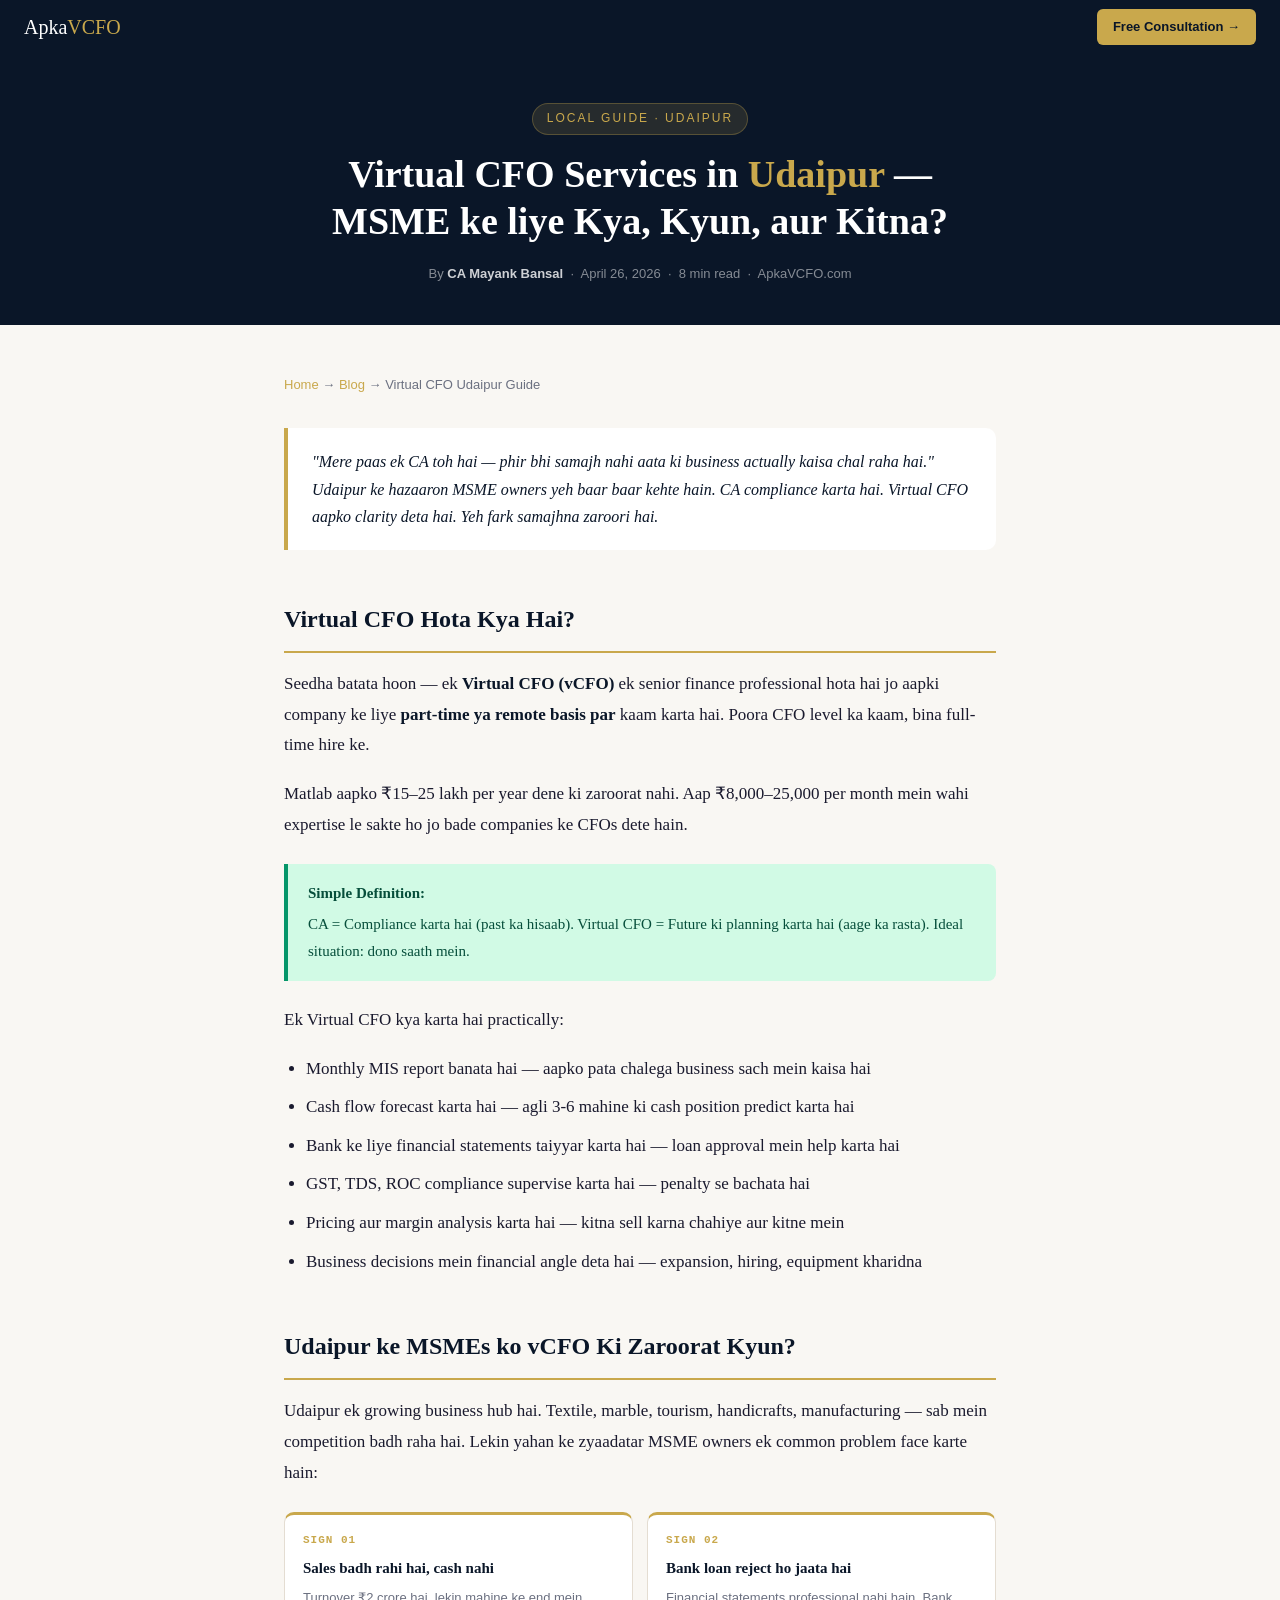
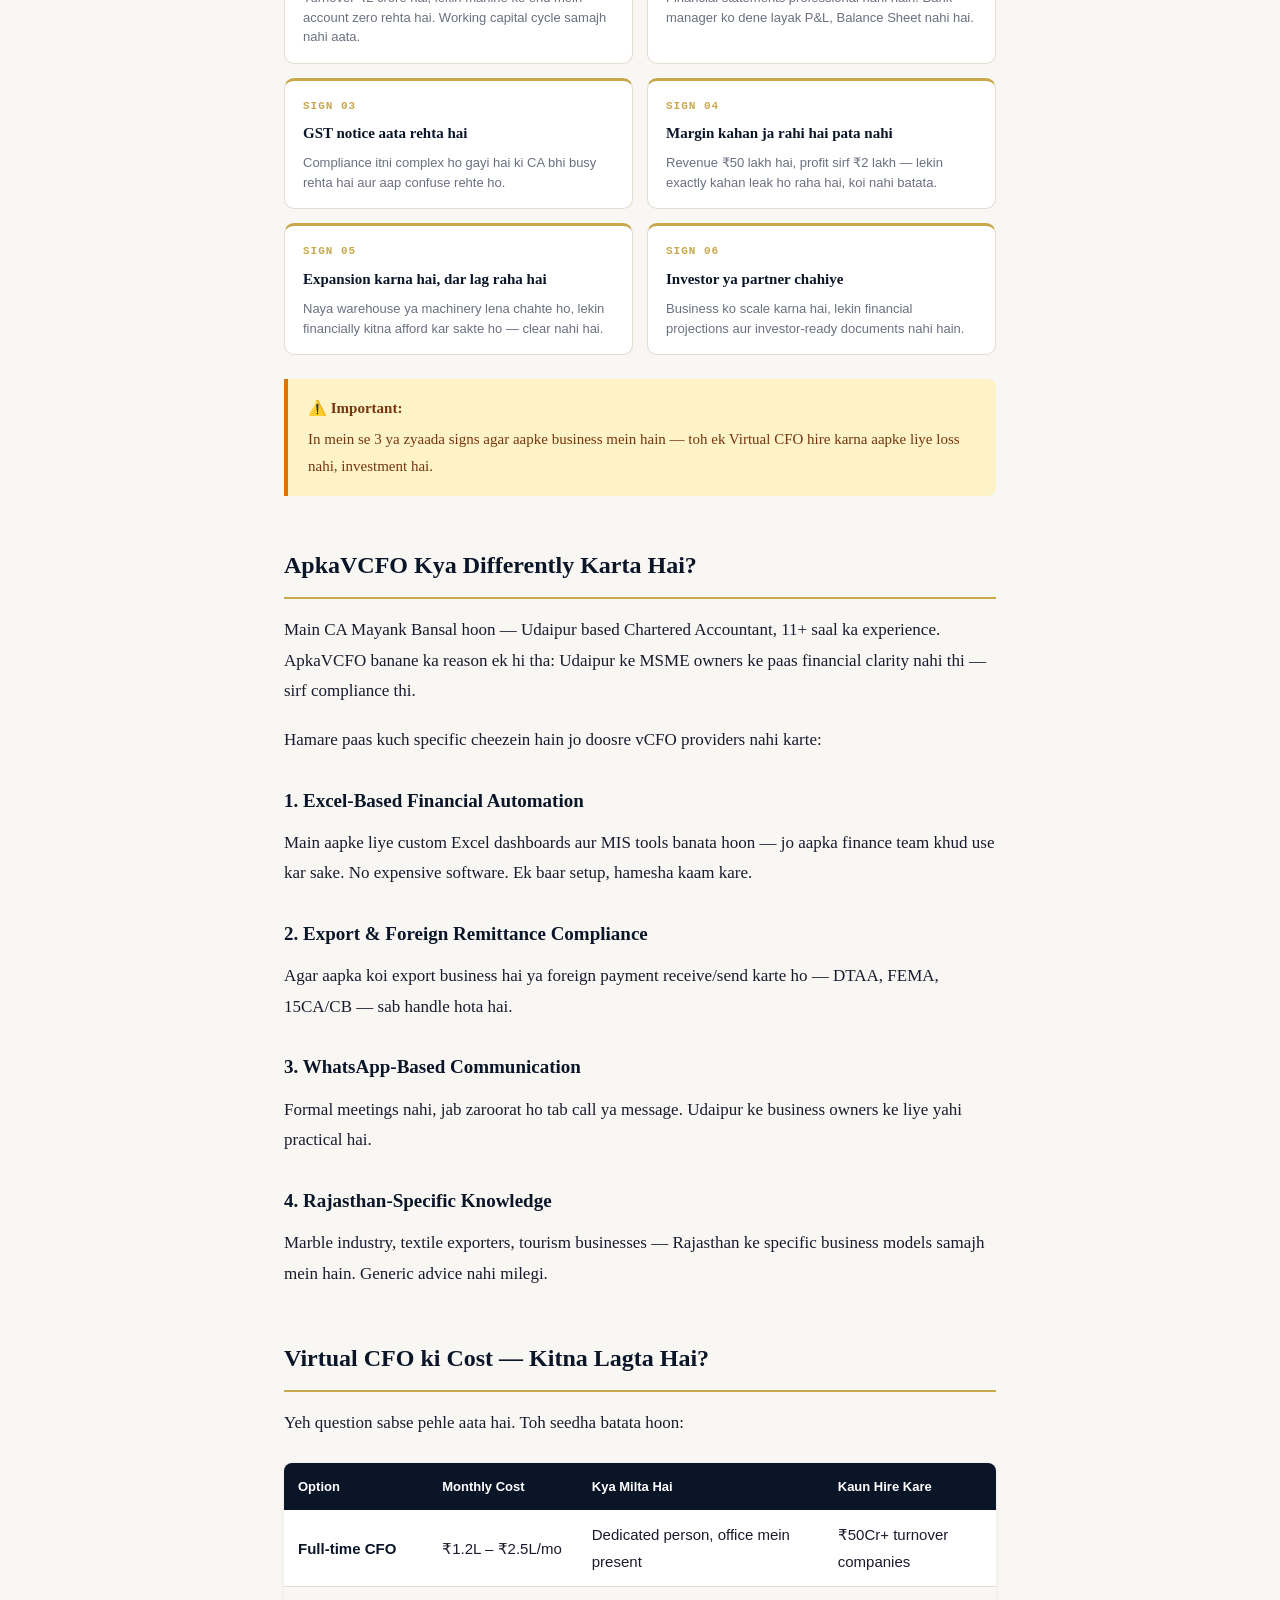
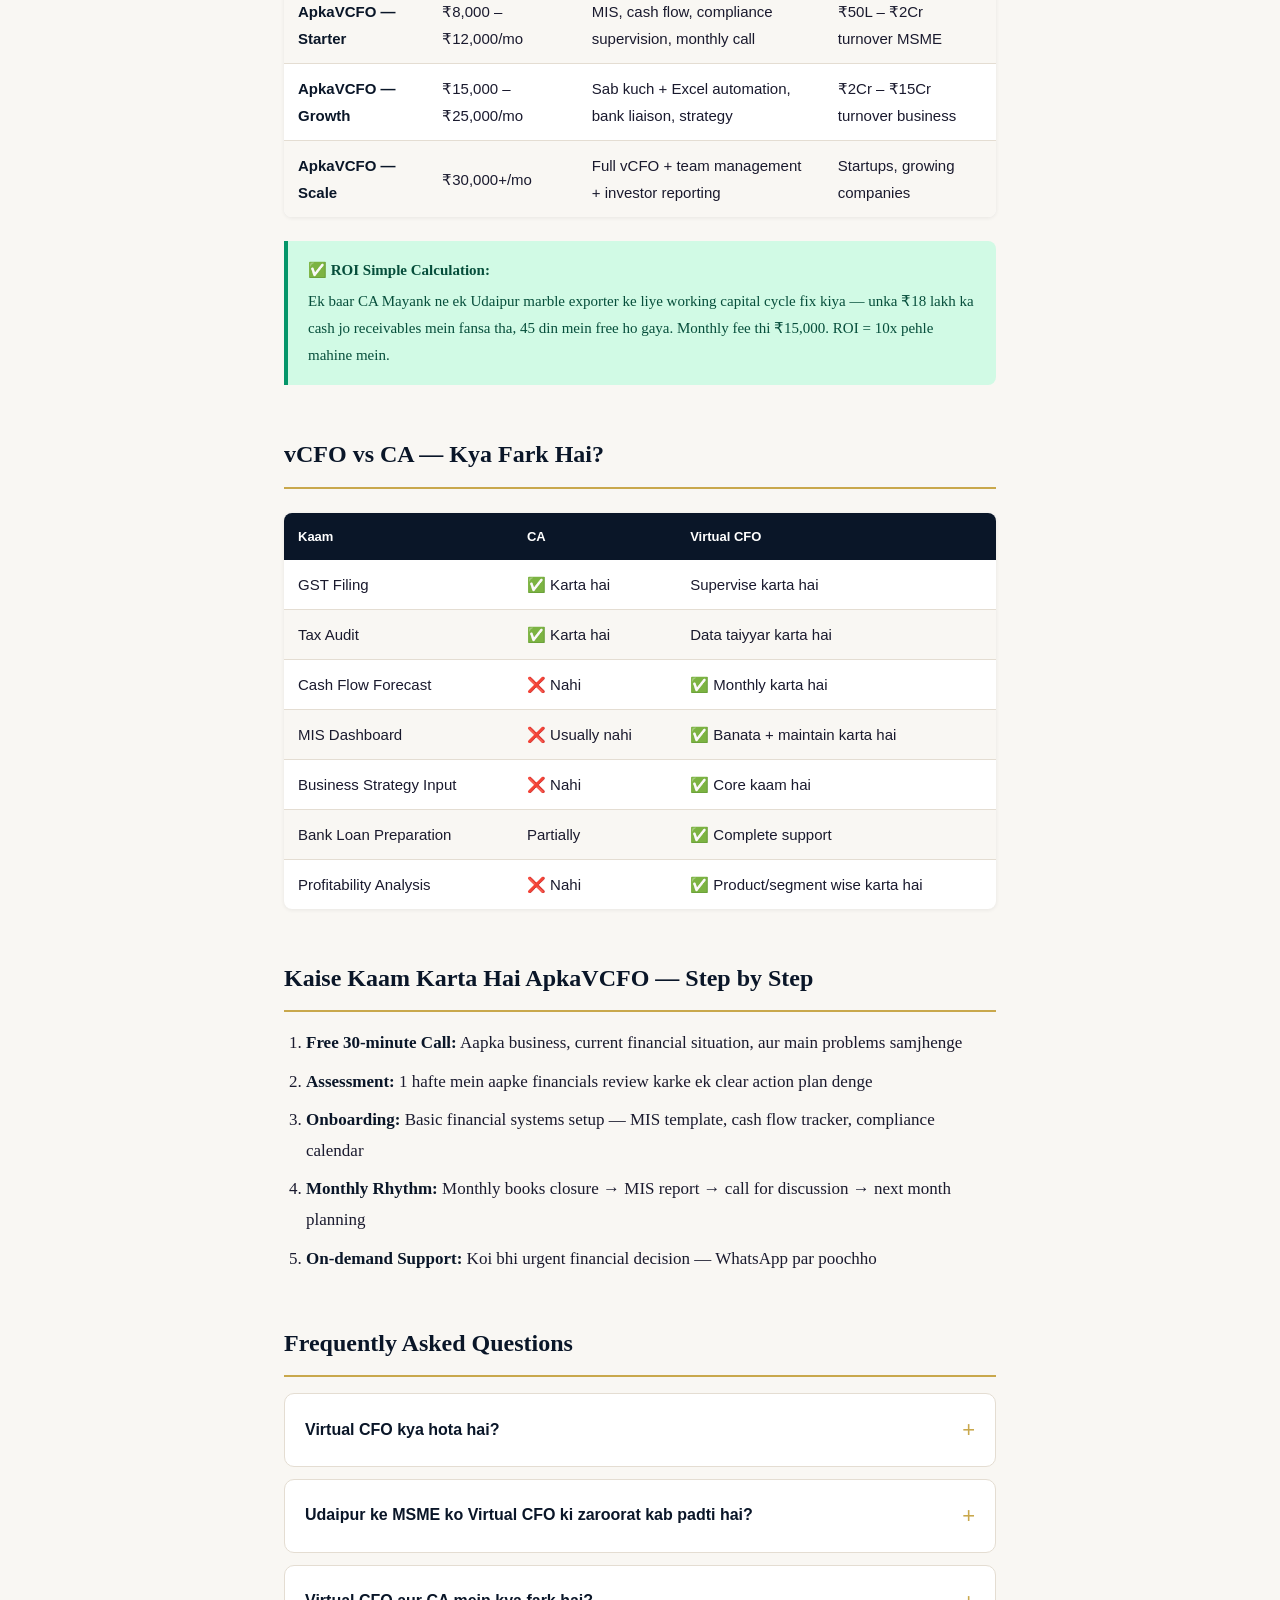
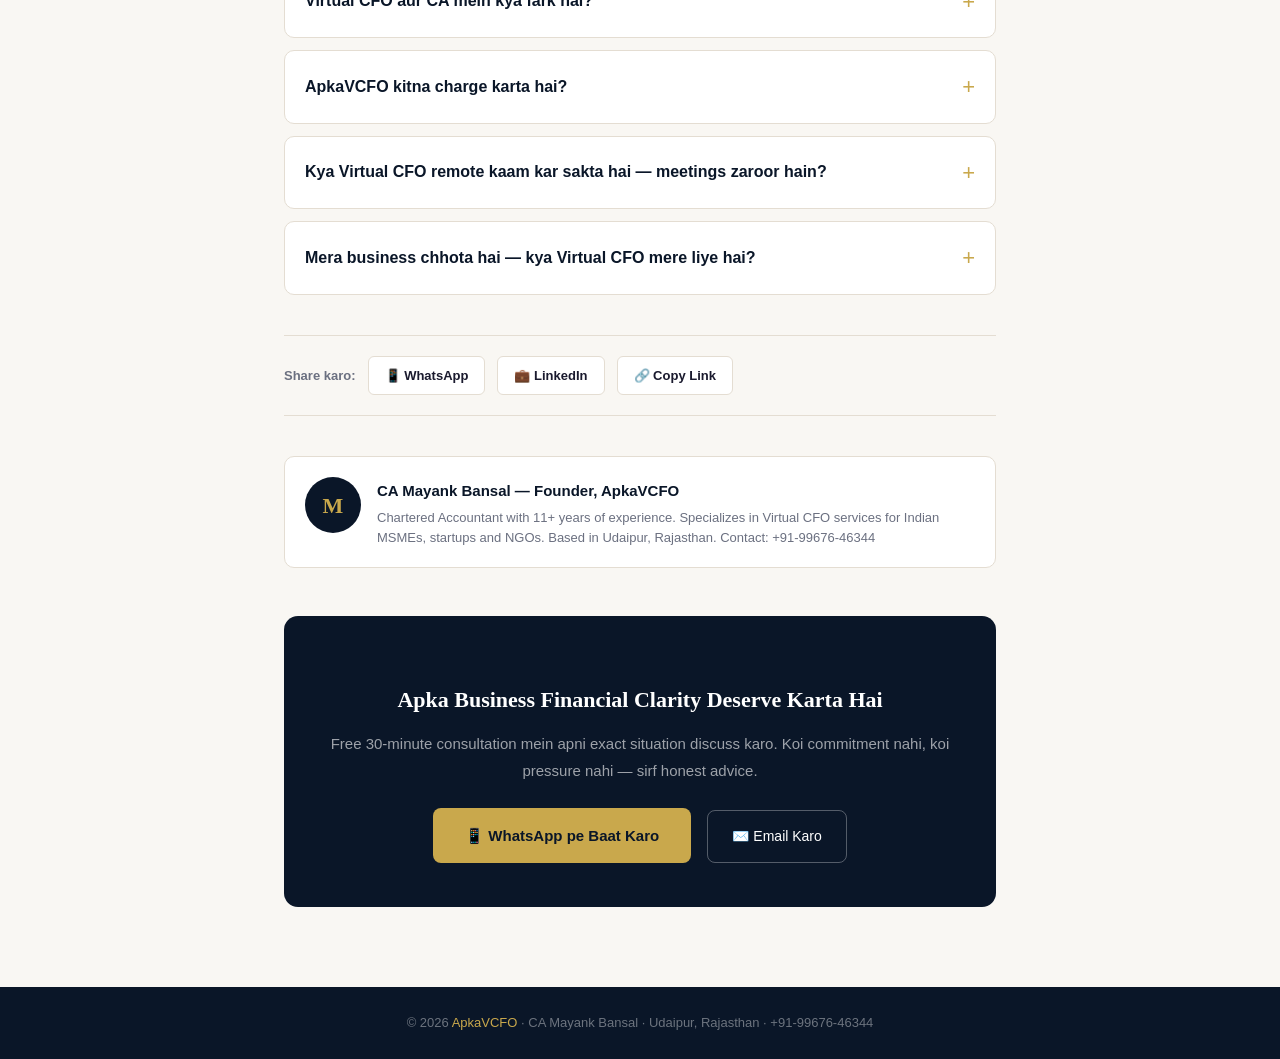
<file: public/apkavcfo-blog-virtual-cfo-udaipur.html>
<!DOCTYPE html>
<html lang="en">
<head>
  <meta charset="UTF-8" />
  <meta name="viewport" content="width=device-width, initial-scale=1.0" />
  <title>Virtual CFO Services in Udaipur — MSME ke liye Kya, Kyun, Kitna? | ApkaVCFO</title>
  <meta name="description" content="Udaipur ke MSMEs ke liye Virtual CFO kya hota hai, kyun zaroori hai, aur kitna kharcha aata hai — CA Mayank Bansal dwara samjhaya gaya simple language mein. Free consultation available." />
  <meta name="keywords" content="virtual CFO Udaipur, vCFO Rajasthan, CA Udaipur, virtual CFO MSME India, outsourced CFO Udaipur, ApkaVCFO" />
  <meta name="author" content="CA Mayank Bansal" />
  <link rel="canonical" href="https://www.apkavcfo.com/blog/virtual-cfo-udaipur-msme-guide" />

  <!-- Open Graph -->
  <meta property="og:title" content="Virtual CFO Udaipur — MSME ke liye Complete Guide | ApkaVCFO" />
  <meta property="og:description" content="CA Mayank Bansal explain karte hain Virtual CFO kya hota hai, Udaipur MSMEs ko kab chahiye, aur kitna cost aata hai." />
  <meta property="og:type" content="article" />
  <meta property="og:url" content="https://www.apkavcfo.com/blog/virtual-cfo-udaipur-msme-guide" />

  <!-- Article Schema -->
  <script type="application/ld+json">
  {
    "@context": "https://schema.org",
    "@type": "BlogPosting",
    "headline": "Virtual CFO Services in Udaipur — MSME ke liye Kya, Kyun, Kitna?",
    "description": "Udaipur ke MSMEs ke liye Virtual CFO ki complete guide — kya hota hai, kyun zaroori hai, aur kitna cost aata hai.",
    "author": {
      "@type": "Person",
      "name": "CA Mayank Bansal",
      "url": "https://www.apkavcfo.com/about"
    },
    "publisher": {
      "@type": "Organization",
      "name": "ApkaVCFO",
      "url": "https://www.apkavcfo.com"
    },
    "datePublished": "2026-04-26",
    "dateModified": "2026-04-26",
    "mainEntityOfPage": "https://www.apkavcfo.com/blog/virtual-cfo-udaipur-msme-guide"
  }
  </script>

  <!-- FAQ Schema -->
  <script type="application/ld+json">
  {
    "@context": "https://schema.org",
    "@type": "FAQPage",
    "mainEntity": [
      {
        "@type": "Question",
        "name": "Virtual CFO kya hota hai?",
        "acceptedAnswer": {
          "@type": "Answer",
          "text": "Virtual CFO ek experienced finance professional hota hai jo aapki company ke liye part-time ya remote basis par CFO ka kaam karta hai — bina full-time salary ke. Wo financial planning, GST compliance, MIS reporting, cash flow management, aur business strategy mein help karta hai."
        }
      },
      {
        "@type": "Question",
        "name": "Udaipur ke MSME ko Virtual CFO ki zaroorat kab padti hai?",
        "acceptedAnswer": {
          "@type": "Answer",
          "text": "Jab aapka turnover ₹1 crore cross kare, jab bank loan ke liye financial statements taiyyar karni ho, jab GST/TDS compliance complex ho jaaye, ya jab aapko pata na ho ki business actually profit mein hai ya nahi — yeh sab signs hain ki ek vCFO ki zaroorat hai."
        }
      },
      {
        "@type": "Question",
        "name": "Virtual CFO kitna charge karta hai India mein?",
        "acceptedAnswer": {
          "@type": "Answer",
          "text": "India mein Virtual CFO services typically ₹8,000 se ₹50,000 per month tak hoti hain, business size aur scope ke hisaab se. ApkaVCFO ke packages ₹8,000/month se shuru hote hain Udaipur ke MSMEs ke liye."
        }
      },
      {
        "@type": "Question",
        "name": "Virtual CFO aur CA mein kya fark hai?",
        "acceptedAnswer": {
          "@type": "Answer",
          "text": "CA mainly compliance karta hai — tax filing, audit, GST returns. Virtual CFO strategy deta hai — cash flow improve karna, profitability badhana, bank relations manage karna, investor reporting, aur financial systems build karna. ApkaVCFO dono karta hai."
        }
      },
      {
        "@type": "Question",
        "name": "Kya Virtual CFO remote kaam kar sakta hai?",
        "acceptedAnswer": {
          "@type": "Answer",
          "text": "Haan, bilkul. ApkaVCFO Udaipur based hai lekin India bhar ke clients serve karta hai — Zoom calls, WhatsApp updates, aur cloud-based financial tools ke through. Physical presence ki zaroorat nahi hoti."
        }
      }
    ]
  }
  </script>

  <style>
    :root {
      --navy: #0A1628;
      --gold: #C9A84C;
      --offwhite: #F9F7F3;
      --white: #ffffff;
      --border: #E4DDD2;
      --text: #1A1A2E;
      --muted: #6B7080;
      --green: #1A7A52;
    }
    * { margin: 0; padding: 0; box-sizing: border-box; }
    body {
      font-family: 'Georgia', serif;
      background: var(--offwhite);
      color: var(--text);
      font-size: 17px;
      line-height: 1.8;
    }

    /* NAV */
    .nav {
      background: var(--navy);
      padding: 0 24px;
      display: flex;
      align-items: center;
      justify-content: space-between;
      height: 54px;
      position: sticky; top: 0; z-index: 100;
    }
    .nav-logo {
      font-family: 'Georgia', serif;
      font-size: 20px;
      color: white;
      text-decoration: none;
    }
    .nav-logo span { color: var(--gold); }
    .nav-cta {
      background: var(--gold);
      color: var(--navy);
      padding: 6px 16px;
      border-radius: 6px;
      font-size: 13px;
      font-weight: bold;
      text-decoration: none;
      font-family: Arial, sans-serif;
    }

    /* HERO */
    .post-hero {
      background: var(--navy);
      padding: 48px 24px 40px;
      text-align: center;
    }
    .post-category {
      display: inline-block;
      background: rgba(201,168,76,0.15);
      color: var(--gold);
      border: 1px solid rgba(201,168,76,0.3);
      padding: 4px 14px;
      border-radius: 20px;
      font-size: 12px;
      font-family: Arial, sans-serif;
      letter-spacing: 2px;
      text-transform: uppercase;
      margin-bottom: 16px;
    }
    .post-title {
      font-size: clamp(24px, 4vw, 38px);
      color: white;
      line-height: 1.25;
      max-width: 720px;
      margin: 0 auto 16px;
      font-weight: bold;
    }
    .post-title span { color: var(--gold); }
    .post-meta {
      font-size: 13px;
      color: rgba(255,255,255,0.5);
      font-family: Arial, sans-serif;
    }
    .post-meta strong { color: rgba(255,255,255,0.8); }

    /* CONTENT */
    .post-wrap {
      max-width: 760px;
      margin: 0 auto;
      padding: 48px 24px 80px;
    }

    /* INTRO BOX */
    .intro-box {
      background: white;
      border-left: 4px solid var(--gold);
      border-radius: 0 10px 10px 0;
      padding: 20px 24px;
      margin-bottom: 40px;
      font-size: 16px;
      color: var(--navy);
      font-style: italic;
      line-height: 1.7;
    }

    h2 {
      font-size: 24px;
      color: var(--navy);
      margin: 48px 0 16px;
      padding-bottom: 10px;
      border-bottom: 2px solid var(--gold);
      font-weight: bold;
    }
    h3 {
      font-size: 19px;
      color: var(--navy);
      margin: 28px 0 10px;
      font-weight: bold;
    }
    p { margin-bottom: 18px; }
    ul, ol { padding-left: 22px; margin-bottom: 18px; }
    li { margin-bottom: 8px; }
    strong { color: var(--navy); }

    /* CALLOUT */
    .callout {
      background: #FEF3C7;
      border-left: 4px solid #D97706;
      border-radius: 0 8px 8px 0;
      padding: 16px 20px;
      margin: 24px 0;
      font-size: 15px;
      color: #78350F;
    }
    .callout.green {
      background: #D1FAE5;
      border-color: #059669;
      color: #064E3B;
    }
    .callout strong { color: inherit; display: block; margin-bottom: 4px; }

    /* TABLE */
    .data-table {
      width: 100%;
      border-collapse: collapse;
      margin: 24px 0;
      font-size: 15px;
      font-family: Arial, sans-serif;
      background: white;
      border-radius: 8px;
      overflow: hidden;
      box-shadow: 0 1px 4px rgba(0,0,0,0.07);
    }
    .data-table thead { background: var(--navy); color: white; }
    .data-table th { padding: 12px 14px; text-align: left; font-size: 13px; }
    .data-table td { padding: 11px 14px; border-bottom: 1px solid var(--border); }
    .data-table tr:last-child td { border-bottom: none; }
    .data-table tr:nth-child(even) td { background: var(--offwhite); }

    /* SIGNS GRID */
    .signs-grid {
      display: grid;
      grid-template-columns: repeat(auto-fill, minmax(280px, 1fr));
      gap: 14px;
      margin: 24px 0;
    }
    .sign-card {
      background: white;
      border: 1px solid var(--border);
      border-radius: 10px;
      padding: 16px 18px;
      border-top: 3px solid var(--gold);
    }
    .sign-num {
      font-size: 11px;
      color: var(--gold);
      font-family: monospace;
      letter-spacing: 1px;
      margin-bottom: 4px;
      font-weight: bold;
    }
    .sign-title {
      font-size: 15px;
      font-weight: bold;
      color: var(--navy);
      margin-bottom: 6px;
    }
    .sign-desc { font-size: 13px; color: var(--muted); line-height: 1.5; font-family: Arial, sans-serif; }

    /* FAQ */
    .faq-item {
      background: white;
      border: 1px solid var(--border);
      border-radius: 10px;
      margin-bottom: 12px;
      overflow: hidden;
    }
    .faq-q {
      padding: 16px 20px;
      font-weight: bold;
      font-size: 16px;
      color: var(--navy);
      cursor: pointer;
      display: flex;
      justify-content: space-between;
      align-items: center;
      font-family: Arial, sans-serif;
    }
    .faq-q::after { content: '+'; font-size: 22px; color: var(--gold); font-weight: 300; }
    .faq-q.open::after { content: '−'; }
    .faq-a {
      padding: 0 20px;
      max-height: 0;
      overflow: hidden;
      transition: max-height 0.3s ease, padding 0.3s ease;
      font-size: 15px;
      color: var(--muted);
      line-height: 1.7;
      font-family: Arial, sans-serif;
    }
    .faq-a.open { max-height: 300px; padding: 0 20px 16px; }

    /* CTA BOX */
    .cta-box {
      background: var(--navy);
      border-radius: 14px;
      padding: 36px 32px;
      text-align: center;
      margin: 48px 0 0;
    }
    .cta-box h3 {
      font-size: 22px;
      color: white;
      margin-bottom: 10px;
      border: none;
    }
    .cta-box p {
      font-size: 15px;
      color: rgba(255,255,255,0.6);
      margin-bottom: 24px;
      font-family: Arial, sans-serif;
    }
    .cta-btn {
      display: inline-block;
      background: var(--gold);
      color: var(--navy);
      padding: 14px 32px;
      border-radius: 8px;
      font-weight: bold;
      font-size: 15px;
      text-decoration: none;
      font-family: Arial, sans-serif;
      margin-right: 12px;
      margin-bottom: 8px;
    }
    .cta-secondary {
      display: inline-block;
      border: 1px solid rgba(255,255,255,0.3);
      color: white;
      padding: 13px 24px;
      border-radius: 8px;
      font-size: 14px;
      text-decoration: none;
      font-family: Arial, sans-serif;
      margin-bottom: 8px;
    }

    /* AUTHOR */
    .author-box {
      display: flex;
      gap: 16px;
      align-items: flex-start;
      background: white;
      border: 1px solid var(--border);
      border-radius: 10px;
      padding: 20px;
      margin: 40px 0;
    }
    .author-avatar {
      width: 56px; height: 56px;
      border-radius: 50%;
      background: var(--navy);
      display: flex; align-items: center; justify-content: center;
      color: var(--gold);
      font-size: 22px;
      font-weight: bold;
      flex-shrink: 0;
      font-family: Georgia, serif;
    }
    .author-info h4 {
      font-size: 15px;
      font-weight: bold;
      color: var(--navy);
      margin-bottom: 4px;
      font-family: Arial, sans-serif;
    }
    .author-info p {
      font-size: 13px;
      color: var(--muted);
      margin: 0;
      font-family: Arial, sans-serif;
      line-height: 1.5;
    }

    /* BREADCRUMB */
    .breadcrumb {
      font-size: 13px;
      font-family: Arial, sans-serif;
      color: var(--muted);
      margin-bottom: 32px;
    }
    .breadcrumb a { color: var(--gold); text-decoration: none; }
    .breadcrumb a:hover { text-decoration: underline; }

    /* SHARE */
    .share-bar {
      display: flex;
      align-items: center;
      gap: 12px;
      padding: 20px 0;
      border-top: 1px solid var(--border);
      border-bottom: 1px solid var(--border);
      margin: 40px 0;
      font-family: Arial, sans-serif;
    }
    .share-label { font-size: 13px; color: var(--muted); font-weight: bold; }
    .share-btn {
      padding: 7px 16px;
      border-radius: 6px;
      font-size: 13px;
      font-weight: bold;
      text-decoration: none;
      border: 1px solid var(--border);
      color: var(--text);
      background: white;
      cursor: pointer;
    }
    .share-btn:hover { background: var(--offwhite); }

    /* FOOTER */
    footer {
      background: var(--navy);
      color: rgba(255,255,255,0.4);
      text-align: center;
      padding: 24px;
      font-family: Arial, sans-serif;
      font-size: 13px;
    }
    footer span { color: var(--gold); }
  </style>
</head>
<body>

<!-- NAV -->
<nav class="nav">
  <a href="/" class="nav-logo">Apka<span>VCFO</span></a>
  <a href="/#contact" class="nav-cta">Free Consultation →</a>
</nav>

<!-- HERO -->
<div class="post-hero">
  <div class="post-category">Local Guide · Udaipur</div>
  <h1 class="post-title">
    Virtual CFO Services in <span>Udaipur</span> —<br>
    MSME ke liye Kya, Kyun, aur Kitna?
  </h1>
  <div class="post-meta">
    By <strong>CA Mayank Bansal</strong> &nbsp;·&nbsp; April 26, 2026 &nbsp;·&nbsp; 8 min read &nbsp;·&nbsp; ApkaVCFO.com
  </div>
</div>

<!-- CONTENT -->
<div class="post-wrap">

  <div class="breadcrumb">
    <a href="/">Home</a> → <a href="/blog">Blog</a> → Virtual CFO Udaipur Guide
  </div>

  <div class="intro-box">
    "Mere paas ek CA toh hai — phir bhi samajh nahi aata ki business actually kaisa chal raha hai." Udaipur ke hazaaron MSME owners yeh baar baar kehte hain. CA compliance karta hai. Virtual CFO aapko clarity deta hai. Yeh fark samajhna zaroori hai.
  </div>

  <h2>Virtual CFO Hota Kya Hai?</h2>

  <p>Seedha batata hoon — ek <strong>Virtual CFO (vCFO)</strong> ek senior finance professional hota hai jo aapki company ke liye <strong>part-time ya remote basis par</strong> kaam karta hai. Poora CFO level ka kaam, bina full-time hire ke.</p>

  <p>Matlab aapko ₹15–25 lakh per year dene ki zaroorat nahi. Aap ₹8,000–25,000 per month mein wahi expertise le sakte ho jo bade companies ke CFOs dete hain.</p>

  <div class="callout green">
    <strong>Simple Definition:</strong>
    CA = Compliance karta hai (past ka hisaab). Virtual CFO = Future ki planning karta hai (aage ka rasta). Ideal situation: dono saath mein.
  </div>

  <p>Ek Virtual CFO kya karta hai practically:</p>
  <ul>
    <li>Monthly MIS report banata hai — aapko pata chalega business sach mein kaisa hai</li>
    <li>Cash flow forecast karta hai — agli 3-6 mahine ki cash position predict karta hai</li>
    <li>Bank ke liye financial statements taiyyar karta hai — loan approval mein help karta hai</li>
    <li>GST, TDS, ROC compliance supervise karta hai — penalty se bachata hai</li>
    <li>Pricing aur margin analysis karta hai — kitna sell karna chahiye aur kitne mein</li>
    <li>Business decisions mein financial angle deta hai — expansion, hiring, equipment kharidna</li>
  </ul>

  <h2>Udaipur ke MSMEs ko vCFO Ki Zaroorat Kyun?</h2>

  <p>Udaipur ek growing business hub hai. Textile, marble, tourism, handicrafts, manufacturing — sab mein competition badh raha hai. Lekin yahan ke zyaadatar MSME owners ek common problem face karte hain:</p>

  <div class="signs-grid">
    <div class="sign-card">
      <div class="sign-num">SIGN 01</div>
      <div class="sign-title">Sales badh rahi hai, cash nahi</div>
      <div class="sign-desc">Turnover ₹2 crore hai, lekin mahine ke end mein account zero rehta hai. Working capital cycle samajh nahi aata.</div>
    </div>
    <div class="sign-card">
      <div class="sign-num">SIGN 02</div>
      <div class="sign-title">Bank loan reject ho jaata hai</div>
      <div class="sign-desc">Financial statements professional nahi hain. Bank manager ko dene layak P&L, Balance Sheet nahi hai.</div>
    </div>
    <div class="sign-card">
      <div class="sign-num">SIGN 03</div>
      <div class="sign-title">GST notice aata rehta hai</div>
      <div class="sign-desc">Compliance itni complex ho gayi hai ki CA bhi busy rehta hai aur aap confuse rehte ho.</div>
    </div>
    <div class="sign-card">
      <div class="sign-num">SIGN 04</div>
      <div class="sign-title">Margin kahan ja rahi hai pata nahi</div>
      <div class="sign-desc">Revenue ₹50 lakh hai, profit sirf ₹2 lakh — lekin exactly kahan leak ho raha hai, koi nahi batata.</div>
    </div>
    <div class="sign-card">
      <div class="sign-num">SIGN 05</div>
      <div class="sign-title">Expansion karna hai, dar lag raha hai</div>
      <div class="sign-desc">Naya warehouse ya machinery lena chahte ho, lekin financially kitna afford kar sakte ho — clear nahi hai.</div>
    </div>
    <div class="sign-card">
      <div class="sign-num">SIGN 06</div>
      <div class="sign-title">Investor ya partner chahiye</div>
      <div class="sign-desc">Business ko scale karna hai, lekin financial projections aur investor-ready documents nahi hain.</div>
    </div>
  </div>

  <div class="callout">
    <strong>⚠️ Important:</strong>
    In mein se 3 ya zyaada signs agar aapke business mein hain — toh ek Virtual CFO hire karna aapke liye loss nahi, investment hai.
  </div>

  <h2>ApkaVCFO Kya Differently Karta Hai?</h2>

  <p>Main CA Mayank Bansal hoon — Udaipur based Chartered Accountant, 11+ saal ka experience. ApkaVCFO banane ka reason ek hi tha: Udaipur ke MSME owners ke paas financial clarity nahi thi — sirf compliance thi.</p>

  <p>Hamare paas kuch specific cheezein hain jo doosre vCFO providers nahi karte:</p>

  <h3>1. Excel-Based Financial Automation</h3>
  <p>Main aapke liye custom Excel dashboards aur MIS tools banata hoon — jo aapka finance team khud use kar sake. No expensive software. Ek baar setup, hamesha kaam kare.</p>

  <h3>2. Export &amp; Foreign Remittance Compliance</h3>
  <p>Agar aapka koi export business hai ya foreign payment receive/send karte ho — DTAA, FEMA, 15CA/CB — sab handle hota hai.</p>

  <h3>3. WhatsApp-Based Communication</h3>
  <p>Formal meetings nahi, jab zaroorat ho tab call ya message. Udaipur ke business owners ke liye yahi practical hai.</p>

  <h3>4. Rajasthan-Specific Knowledge</h3>
  <p>Marble industry, textile exporters, tourism businesses — Rajasthan ke specific business models samajh mein hain. Generic advice nahi milegi.</p>

  <h2>Virtual CFO ki Cost — Kitna Lagta Hai?</h2>

  <p>Yeh question sabse pehle aata hai. Toh seedha batata hoon:</p>

  <table class="data-table">
    <thead>
      <tr>
        <th>Option</th>
        <th>Monthly Cost</th>
        <th>Kya Milta Hai</th>
        <th>Kaun Hire Kare</th>
      </tr>
    </thead>
    <tbody>
      <tr>
        <td><strong>Full-time CFO</strong></td>
        <td>₹1.2L – ₹2.5L/mo</td>
        <td>Dedicated person, office mein present</td>
        <td>₹50Cr+ turnover companies</td>
      </tr>
      <tr>
        <td><strong>ApkaVCFO — Starter</strong></td>
        <td>₹8,000 – ₹12,000/mo</td>
        <td>MIS, cash flow, compliance supervision, monthly call</td>
        <td>₹50L – ₹2Cr turnover MSME</td>
      </tr>
      <tr>
        <td><strong>ApkaVCFO — Growth</strong></td>
        <td>₹15,000 – ₹25,000/mo</td>
        <td>Sab kuch + Excel automation, bank liaison, strategy</td>
        <td>₹2Cr – ₹15Cr turnover business</td>
      </tr>
      <tr>
        <td><strong>ApkaVCFO — Scale</strong></td>
        <td>₹30,000+/mo</td>
        <td>Full vCFO + team management + investor reporting</td>
        <td>Startups, growing companies</td>
      </tr>
    </tbody>
  </table>

  <div class="callout green">
    <strong>✅ ROI Simple Calculation:</strong>
    Ek baar CA Mayank ne ek Udaipur marble exporter ke liye working capital cycle fix kiya — unka ₹18 lakh ka cash jo receivables mein fansa tha, 45 din mein free ho gaya. Monthly fee thi ₹15,000. ROI = 10x pehle mahine mein.
  </div>

  <h2>vCFO vs CA — Kya Fark Hai?</h2>

  <table class="data-table">
    <thead>
      <tr>
        <th>Kaam</th>
        <th>CA</th>
        <th>Virtual CFO</th>
      </tr>
    </thead>
    <tbody>
      <tr>
        <td>GST Filing</td>
        <td>✅ Karta hai</td>
        <td>Supervise karta hai</td>
      </tr>
      <tr>
        <td>Tax Audit</td>
        <td>✅ Karta hai</td>
        <td>Data taiyyar karta hai</td>
      </tr>
      <tr>
        <td>Cash Flow Forecast</td>
        <td>❌ Nahi</td>
        <td>✅ Monthly karta hai</td>
      </tr>
      <tr>
        <td>MIS Dashboard</td>
        <td>❌ Usually nahi</td>
        <td>✅ Banata + maintain karta hai</td>
      </tr>
      <tr>
        <td>Business Strategy Input</td>
        <td>❌ Nahi</td>
        <td>✅ Core kaam hai</td>
      </tr>
      <tr>
        <td>Bank Loan Preparation</td>
        <td>Partially</td>
        <td>✅ Complete support</td>
      </tr>
      <tr>
        <td>Profitability Analysis</td>
        <td>❌ Nahi</td>
        <td>✅ Product/segment wise karta hai</td>
      </tr>
    </tbody>
  </table>

  <h2>Kaise Kaam Karta Hai ApkaVCFO — Step by Step</h2>

  <ol>
    <li><strong>Free 30-minute Call:</strong> Aapka business, current financial situation, aur main problems samjhenge</li>
    <li><strong>Assessment:</strong> 1 hafte mein aapke financials review karke ek clear action plan denge</li>
    <li><strong>Onboarding:</strong> Basic financial systems setup — MIS template, cash flow tracker, compliance calendar</li>
    <li><strong>Monthly Rhythm:</strong> Monthly books closure → MIS report → call for discussion → next month planning</li>
    <li><strong>On-demand Support:</strong> Koi bhi urgent financial decision — WhatsApp par poochho</li>
  </ol>

  <h2>Frequently Asked Questions</h2>

  <div class="faq-item">
    <div class="faq-q" onclick="toggleFaq(this)">Virtual CFO kya hota hai?</div>
    <div class="faq-a">Virtual CFO ek experienced finance professional hota hai jo aapki company ke liye part-time ya remote basis par CFO ka kaam karta hai — bina full-time salary ke. Wo financial planning, GST compliance, MIS reporting, cash flow management, aur business strategy mein help karta hai.</div>
  </div>

  <div class="faq-item">
    <div class="faq-q" onclick="toggleFaq(this)">Udaipur ke MSME ko Virtual CFO ki zaroorat kab padti hai?</div>
    <div class="faq-a">Jab aapka turnover ₹1 crore cross kare, jab bank loan ke liye financial statements taiyyar karni ho, jab GST/TDS compliance complex ho jaaye, ya jab aapko pata na ho ki business actually profit mein hai ya nahi — yeh sab signs hain ki ek vCFO ki zaroorat hai.</div>
  </div>

  <div class="faq-item">
    <div class="faq-q" onclick="toggleFaq(this)">Virtual CFO aur CA mein kya fark hai?</div>
    <div class="faq-a">CA mainly compliance karta hai — tax filing, audit, GST returns. Virtual CFO strategy deta hai — cash flow improve karna, profitability badhana, bank relations manage karna, investor reporting, aur financial systems build karna. ApkaVCFO dono karta hai.</div>
  </div>

  <div class="faq-item">
    <div class="faq-q" onclick="toggleFaq(this)">ApkaVCFO kitna charge karta hai?</div>
    <div class="faq-a">ApkaVCFO ke packages ₹8,000/month se shuru hote hain Udaipur ke MSMEs ke liye. Exact pricing aapke business size aur scope ke hisaab se hoti hai. Free consultation mein exact quote milta hai — koi hidden charge nahi.</div>
  </div>

  <div class="faq-item">
    <div class="faq-q" onclick="toggleFaq(this)">Kya Virtual CFO remote kaam kar sakta hai — meetings zaroor hain?</div>
    <div class="faq-a">Haan, bilkul remote kaam hota hai. Zoom calls, WhatsApp updates, aur cloud-based tools ke through sab manage hota hai. Physical meetings optional hain — Udaipur mein ho toh in-person bhi possible hai.</div>
  </div>

  <div class="faq-item">
    <div class="faq-q" onclick="toggleFaq(this)">Mera business chhota hai — kya Virtual CFO mere liye hai?</div>
    <div class="faq-a">₹50 lakh turnover se upar koi bhi business Virtual CFO se benefit le sakta hai. Actually chhote businesses ko zyaada zaroorat hoti hai — kyunki unke paas costly mistakes karne ka margin nahi hota.</div>
  </div>

  <!-- SHARE -->
  <div class="share-bar">
    <span class="share-label">Share karo:</span>
    <a class="share-btn" href="https://wa.me/?text=Virtual%20CFO%20Udaipur%20ke%20baare%20mein%20ek%20helpful%20article%3A%20https%3A%2F%2Fwww.apkavcfo.com%2Fblog%2Fvirtual-cfo-udaipur-msme-guide" target="_blank">📱 WhatsApp</a>
    <a class="share-btn" href="https://www.linkedin.com/sharing/share-offsite/?url=https%3A%2F%2Fwww.apkavcfo.com%2Fblog%2Fvirtual-cfo-udaipur-msme-guide" target="_blank">💼 LinkedIn</a>
    <a class="share-btn" onclick="navigator.clipboard.writeText(window.location.href); alert('Link copied!')">🔗 Copy Link</a>
  </div>

  <!-- AUTHOR -->
  <div class="author-box">
    <div class="author-avatar">M</div>
    <div class="author-info">
      <h4>CA Mayank Bansal — Founder, ApkaVCFO</h4>
      <p>Chartered Accountant with 11+ years of experience. Specializes in Virtual CFO services for Indian MSMEs, startups and NGOs. Based in Udaipur, Rajasthan. Contact: +91-99676-46344</p>
    </div>
  </div>

  <!-- CTA -->
  <div class="cta-box">
    <h3>Apka Business Financial Clarity Deserve Karta Hai</h3>
    <p>Free 30-minute consultation mein apni exact situation discuss karo. Koi commitment nahi, koi pressure nahi — sirf honest advice.</p>
    <a href="https://wa.me/919967646344?text=Hi%20Mayank%2C%20mujhe%20Virtual%20CFO%20ke%20baare%20mein%20baat%20karni%20hai" class="cta-btn" target="_blank">📱 WhatsApp pe Baat Karo</a>
    <a href="mailto:maybansal7@gmail.com" class="cta-secondary">✉️ Email Karo</a>
  </div>

</div>

<footer>
  © 2026 <span>ApkaVCFO</span> · CA Mayank Bansal · Udaipur, Rajasthan · +91-99676-46344
</footer>

<script>
function toggleFaq(el) {
  el.classList.toggle('open');
  el.nextElementSibling.classList.toggle('open');
}
</script>
</body>
</html>
</file>
